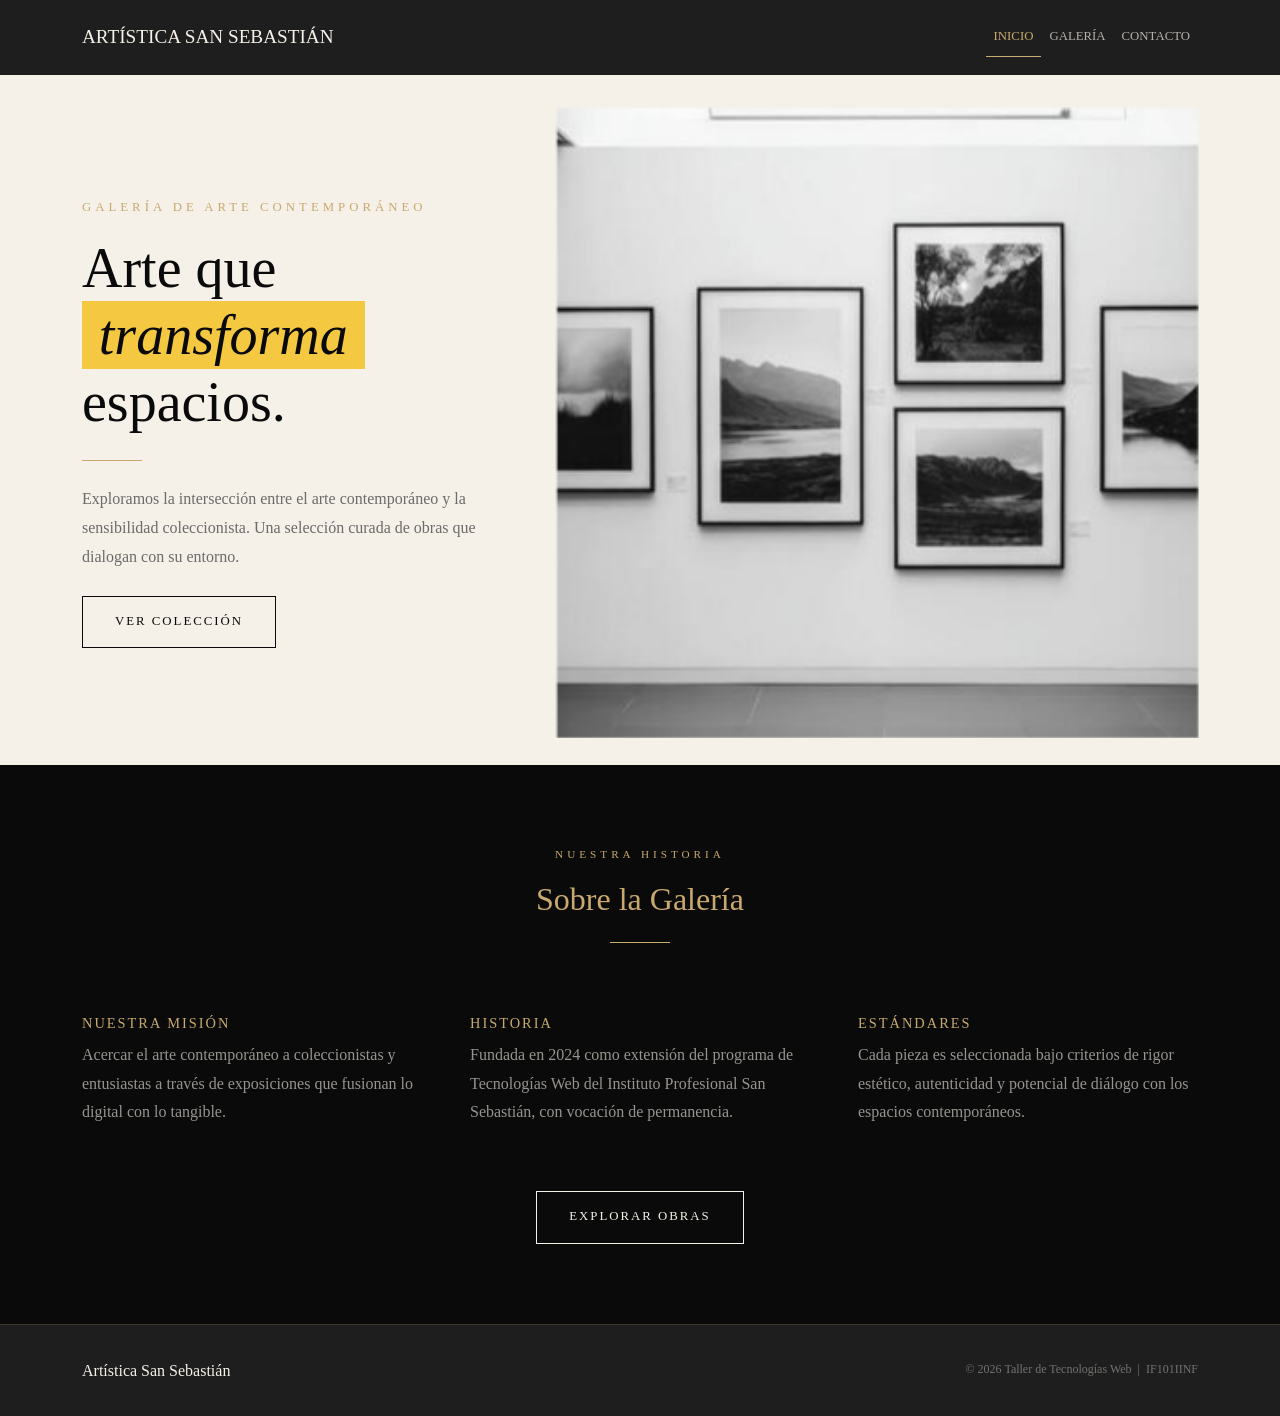
<file: ev3_jacob_alexis/index.html>
<!DOCTYPE html>
<html lang="es">
<head>
  <meta charset="UTF-8">
  <meta name="viewport" content="width=device-width, initial-scale=1.0">
  <title>Inicio — Artística San Sebastián</title>

  <link href="https://cdn.jsdelivr.net/npm/bootstrap@5.3.0/dist/css/bootstrap.min.css" rel="stylesheet">
  <link rel="stylesheet" href="styles.css">
</head>
<body>

<!-- NAV BAR-->
  <nav class="navbar navbar-expand-lg navbar-dark fixed-top">
    <div class="container">
      <a class="navbar-brand" href="index.html">Artística San Sebastián</a>
      <button class="navbar-toggler sin-radio" type="button"
              data-bs-toggle="collapse" data-bs-target="#navbarNav"
              aria-controls="navbarNav" aria-expanded="false" aria-label="Toggle navigation">
        <span class="navbar-toggler-icon"></span>
      </button>
      <div class="collapse navbar-collapse" id="navbarNav">
        <ul class="navbar-nav ms-auto">
          <li class="nav-item">
            <a class="nav-link activo" href="index.html">Inicio</a>
          </li>
          <li class="nav-item">
            <a class="nav-link" href="galeria.html">Galería</a>
          </li>
          <li class="nav-item">
            <a class="nav-link" href="contacto.html">Contacto</a>
          </li>
        </ul>
      </div>
    </div>
  </nav>

<!-- HERO SECTION -->
  <section class="hero-section">
    <div class="container">
      <div class="row align-items-center">

        <div class="col-lg-5 hero-texto fade-in">
          <span class="hero-subtitulo">Galería de Arte Contemporáneo</span>
          <h1 class="titulo-principal mb-4">Arte que<br><em><span class="pincel-highlight">transforma</span></em><br>espacios.</h1>
          <div class="divisor-oro"></div>
          <p class="mb-4">
            Exploramos la intersección entre el arte contemporáneo y la sensibilidad
            coleccionista. Una selección curada de obras que dialogan con su entorno.
          </p>
          <a href="galeria.html" class="btn-galeria fade-in fade-in-delay-2">
            Ver Colección
          </a>
        </div>

        <div class="col-lg-7 mt-5 mt-lg-0 fade-in fade-in-delay-1">
          <div class="hero-imagen-wrapper">
            <img src="/./img/hero.jpeg"
                alt="Interior de la Galería Artística San Sebastián"
                class="img-fluid"
          </div>
        </div>

      </div>
    </div>
  </section>

<!-- SOBRE NOSOTROS -->
  <section class="sobre-nosotros">
    <div class="container">

      <div class="row mb-5">
        <div class="col-12 text-center">
          <span class="page-header-label">Nuestra historia</span>
          <h2>Sobre la Galería</h2>
          <div class="divisor-oro divisor-centrado"></div>
        </div>
      </div>

      <div class="row g-5">
        <div class="col-md-4 fade-in fade-in-delay-1">
          <h3>Nuestra Misión</h3>
          <p>
            Acercar el arte contemporáneo a coleccionistas y entusiastas a través de
            exposiciones que fusionan lo digital con lo tangible.
          </p>
        </div>
        <div class="col-md-4 fade-in fade-in-delay-2">
          <h3>Historia</h3>
          <p>
            Fundada en 2024 como extensión del programa de Tecnologías Web del
            Instituto Profesional San Sebastián, con vocación de permanencia.
          </p>
        </div>
        <div class="col-md-4 fade-in fade-in-delay-3">
          <h3>Estándares</h3>
          <p>
            Cada pieza es seleccionada bajo criterios de rigor estético, autenticidad
            y potencial de diálogo con los espacios contemporáneos.
          </p>
        </div>
      </div>

      <div class="row mt-5">
        <div class="col-12 text-center">
          <a href="galeria.html" class="btn-galeria btn-galeria-claro">
            Explorar obras
          </a>
        </div>
      </div>

    </div>
  </section>

<!-- FOOTER -->
  <footer class="footer-personalizado">
    <div class="container">
      <div class="row align-items-center">
        <div class="col-md-6 mb-3 mb-md-0">
          <span class="footer-brand">Artística San Sebastián</span>
        </div>
        <div class="col-md-6 text-md-end">
          <p class="footer-texto">
            © 2026 Taller de Tecnologías Web &nbsp;|&nbsp; IF101IINF
          </p>
        </div>
      </div>
    </div>
  </footer>

  <script src="https://cdn.jsdelivr.net/npm/bootstrap@5.3.0/dist/js/bootstrap.bundle.min.js"></script>
</body>
</html>
</file>
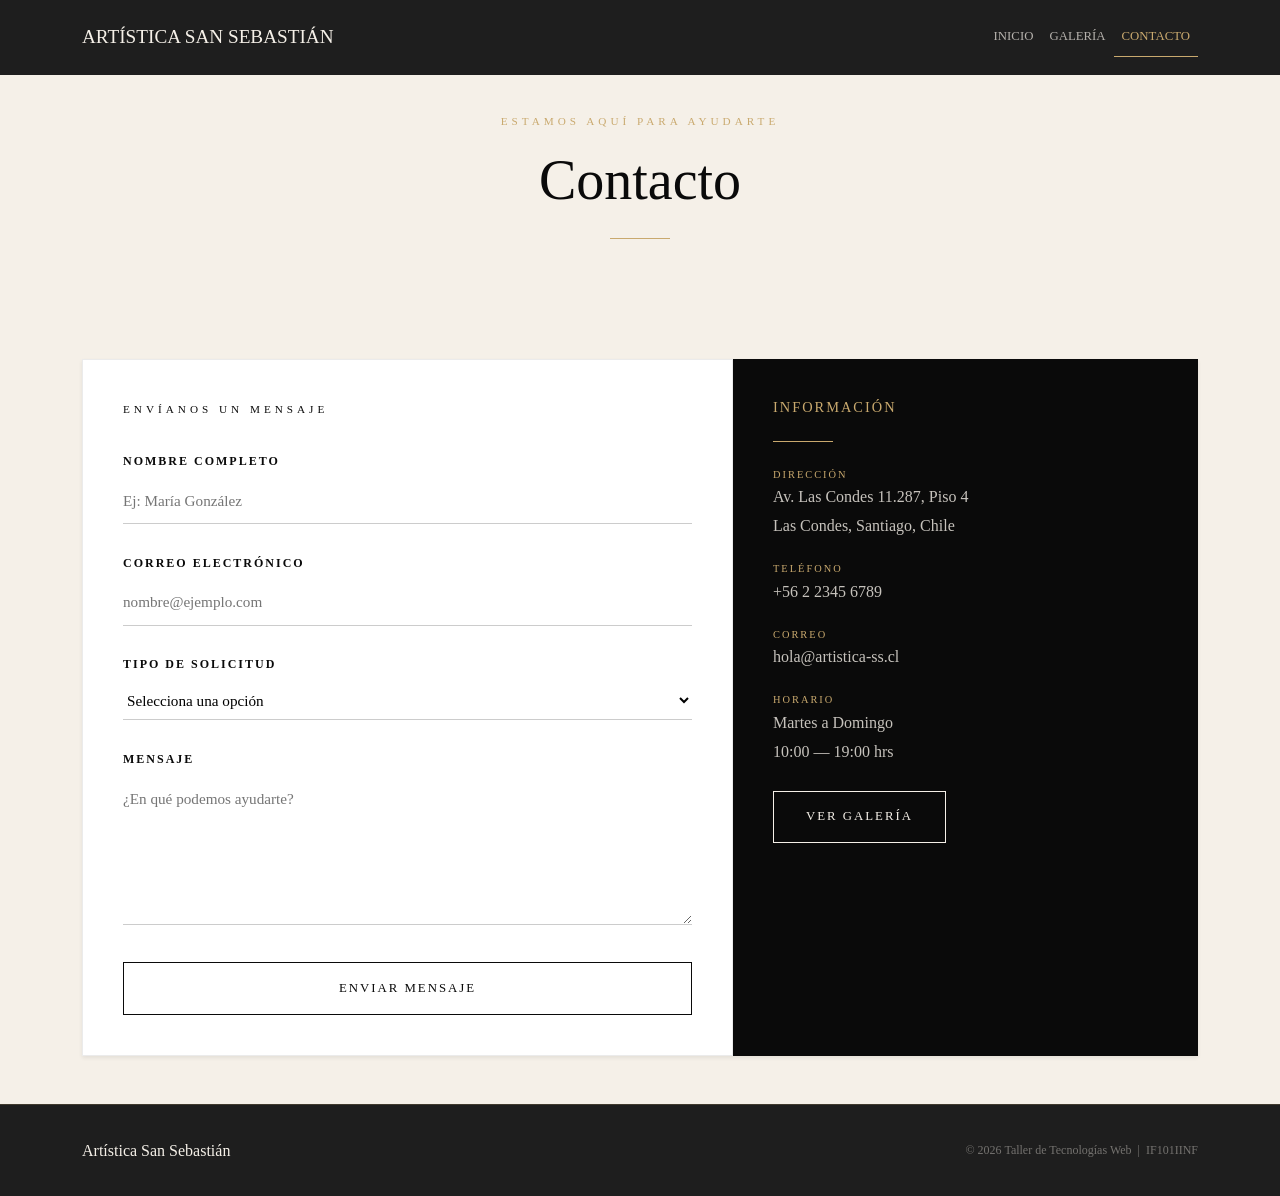
<file: ev3_jacob_alexis/contacto.html>
<!DOCTYPE html>
<html lang="es">
<head>
  <meta charset="UTF-8">
  <meta name="viewport" content="width=device-width, initial-scale=1.0">
  <title>Contacto — Artística San Sebastián</title>

  <link href="https://cdn.jsdelivr.net/npm/bootstrap@5.3.0/dist/css/bootstrap.min.css" rel="stylesheet">
  <link rel="stylesheet" href="styles.css">
  <link rel="stylesheet" href="styles-js.css">
</head>
<body>

<!-- NAV BAR-->
  <nav class="navbar navbar-expand-lg navbar-dark fixed-top">
    <div class="container">
      <a class="navbar-brand" href="index.html">Artística San Sebastián</a>
      <button class="navbar-toggler sin-radio" type="button"
              data-bs-toggle="collapse" data-bs-target="#navbarNav"
              aria-controls="navbarNav" aria-expanded="false" aria-label="Toggle navigation">
        <span class="navbar-toggler-icon"></span>
      </button>
      <div class="collapse navbar-collapse" id="navbarNav">
        <ul class="navbar-nav ms-auto">
        <li class="nav-item">
            <a class="nav-link" href="index.html">Inicio</a>
          </li>
          <li class="nav-item">
            <a class="nav-link" href="galeria.html">Galería</a>
          </li>
          <li class="nav-item">
            <a class="nav-link activo" href="contacto.html">Contacto</a>
          </li>
        </ul>
      </div>
    </div>
  </nav>

  <!-- PAGE HEADER -->
  <header class="page-header">
    <div class="container">
      <span class="page-header-label fade-in">Estamos aquí para ayudarte</span>
      <h1 class="titulo-principal fade-in fade-in-delay-1">Contacto</h1>
      <div class="divisor-oro divisor-centrado fade-in fade-in-delay-2"></div>
    </div>
  </header>

<!-- MAIN CONTENT -->
  <main class="container py-5">
    <div class="row g-0 shadow-sm">

      <!-- Formulario -->
      <div class="col-lg-7 fade-in fade-in-delay-1">
        <div class="form-wrapper">
          <span class="page-header-label" style="color: var(--color-oro); display: block; margin-bottom: 2rem;">
            Envíanos un mensaje
          </span>

          <form id="form-contacto" novalidate> <!-- novalidate desactiva la validación por defecto del navegador -->

            <!-- Nombre -->
            <div class="form-grupo">
              <label for="nombre" class="form-label-custom">Nombre Completo</label>
              <input type="text"
                    id="nombre"
                    class="form-campo"
                    placeholder="Ej: María González"
                    required>
            </div>

            <!-- Correo electrónico -->
            <div class="form-grupo">
              <label for="email" class="form-label-custom">Correo Electrónico</label>
              <input type="email"
                    id="email"
                    class="form-campo"
                    placeholder="nombre@ejemplo.com"
                    required>
            </div>

            <!-- Tipo de solicitud -->
            <div class="form-grupo">
              <label for="tipo-solicitud" class="form-label-custom">Tipo de Solicitud</label>
              <select id="tipo-solicitud" class="form-campo" required>
                <option value="" disabled selected>Selecciona una opción</option>
                <option value="informacion">Información general</option>
                <option value="adquisicion">Adquisición de obra</option>
                <option value="exposicion">Propuesta de exposición</option>
                <option value="visita">Visita guiada</option>
                <option value="prensa">Prensa y medios</option>
                <option value="otro">Otro</option>
              </select>
            </div>

            <!-- Mensaje -->
            <div class="form-grupo">
              <label for="mensaje" class="form-label-custom">Mensaje</label>
              <textarea id="mensaje"
                        class="form-campo"
                        rows="5"
                        placeholder="¿En qué podemos ayudarte?"
                        style="resize: vertical;"
                        required></textarea>
            </div>

            <!-- Botón enviar -->
            <button type="submit" class="btn-galeria" style="width: 100%;">
              Enviar Mensaje
            </button>

          </form>
        </div>
      </div>

      <!-- Información de contacto -->
      <div class="col-lg-5 fade-in fade-in-delay-2">
        <div class="contacto-info">
          <h3>Información</h3>

          <div class="divisor-oro mb-4"></div>

          <div class="contacto-detalle">
            <span class="contacto-detalle-label">Dirección</span>
            <p class="contacto-detalle-valor">
              Av. Las Condes 11.287, Piso 4<br>
              Las Condes, Santiago, Chile
            </p>
          </div>

          <div class="contacto-detalle">
            <span class="contacto-detalle-label">Teléfono</span>
            <p class="contacto-detalle-valor">+56 2 2345 6789</p>
          </div>

          <div class="contacto-detalle">
            <span class="contacto-detalle-label">Correo</span>
            <p class="contacto-detalle-valor">hola@artistica-ss.cl</p>
          </div>

          <div class="contacto-detalle">
            <span class="contacto-detalle-label">Horario</span>
            <p class="contacto-detalle-valor">
              Martes a Domingo<br>
              10:00 — 19:00 hrs
            </p>
          </div>

          <div class="mt-4">
            <a href="galeria.html" class="btn-galeria btn-galeria-claro">
              Ver Galería
            </a>
          </div>

        </div>
      </div>

    </div><!-- /row -->
  </main>

  <!-- FOOTER -->
  <footer class="footer-personalizado">
    <div class="container">
      <div class="row align-items-center">
        <div class="col-md-6 mb-3 mb-md-0">
          <span class="footer-brand">Artística San Sebastián</span>
        </div>
        <div class="col-md-6 text-md-end">
          <p class="footer-texto">
            © 2026 Taller de Tecnologías Web &nbsp;|&nbsp; IF101IINF
          </p>
        </div>
      </div>
    </div>
  </footer>

  <!-- Bootstrap JS -->
  <script src="https://cdn.jsdelivr.net/npm/bootstrap@5.3.0/dist/js/bootstrap.bundle.min.js"></script>
  <script src="/./js/contacto.js"></script>
</body>
</html>
</file>
<file: ev3_jacob_alexis/styles.css>
/* === VARIABLES DE COLORES === */
:root {
  --negro:  #0a0a0a;
  --marfil: #f5f0e8;
  --dorado: #c9a96e;
  --gris:   #6b6b6b;
  --oscuro: #1e1e1e;
}

/* === CUERPO === */
body {
  font-family: Georgia, serif;
  font-size: 1rem;
  line-height: 1.7;
  background-color: var(--marfil);
  color: var(--negro);
}

/* === TÍTULOS === */
h1 {
  font-size: 3.5rem;
  font-weight: normal;
}

h2 {
  font-size: 2rem;
  font-weight: normal;
}

h3, h4, h5 {
  font-size: 0.9rem;
  text-transform: uppercase;
  letter-spacing: 2px;
}

p {
  color: var(--gris);
  line-height: 1.8;
}

/* === NAVBAR === */
.navbar {
  background-color: var(--oscuro) !important;
  padding: 1rem 0;
}

.navbar-brand {
  color: var(--marfil) !important;
  font-size: 1.2rem;
  text-transform: uppercase;
  transition: color 0.3s;
}

.navbar-brand:hover {
  color: var(--dorado) !important;
}

.nav-link {
  color: rgba(245, 240, 232, 0.7) !important;
  text-transform: uppercase;
  font-size: 0.8rem;
  transition: color 0.3s;
}

.nav-link:hover {
  color: var(--dorado) !important;
}

.nav-link.activo {
  color: var(--dorado) !important;
  border-bottom: 1px solid var(--dorado);
}

/* === HERO === */
.hero-section {
  min-height: 85vh;
  display: flex;
  align-items: center;
  padding-top: 5rem;
}

.hero-subtitulo {
  font-size: 0.8rem;
  text-transform: uppercase;
  letter-spacing: 4px;
  color: var(--dorado);
  display: block;
  margin-bottom: 1rem;
}

.hero-imagen-wrapper img {
  width: 100%;
  height: 70vh;
  object-fit: cover;
}

/* === LÍNEA DECORATIVA === */
.divisor-oro {
  width: 60px;
  height: 1px;
  background-color: var(--dorado);
  margin: 1.5rem 0;
}

.divisor-centrado {
  margin: 1.5rem auto;
}

/* === SECCIÓN OSCURA === */
.sobre-nosotros {
  background-color: var(--negro);
  padding: 5rem 0;
}

.sobre-nosotros h2,
.sobre-nosotros h3 {
  color: var(--dorado);
}

.sobre-nosotros p {
  color: rgba(245, 240, 232, 0.6);
}

/* === BOTONES === */
.btn-galeria {
  font-size: 0.8rem;
  text-transform: uppercase;
  letter-spacing: 2px;
  padding: 0.9rem 2rem;
  background-color: transparent;
  color: var(--negro);
  border: 1px solid var(--negro);
  text-decoration: none;
  display: inline-block;
  transition: background-color 0.3s, color 0.3s;
}

.btn-galeria:hover {
  background-color: var(--negro);
  color: var(--marfil);
}

.btn-galeria-claro {
  color: var(--marfil);
  border-color: var(--marfil);
}

.btn-galeria-claro:hover {
  background-color: var(--dorado);
  border-color: var(--dorado);
  color: var(--negro);
}

/* === GALERÍA: 4 POR FILA === */
.galeria-grid {
  display: grid;
  grid-template-columns: repeat(4, 1fr);
  gap: 1.5rem;
}

@media (max-width: 992px) {
  .galeria-grid { grid-template-columns: repeat(2, 1fr); }
}

@media (max-width: 576px) {
  .galeria-grid { grid-template-columns: 1fr; }
}

.obra-card-imagen {
  width: 100%;
  height: 280px;
  object-fit: cover;
  display: block;
  transition: transform 0.4s;
}

.obra-card:hover .obra-card-imagen {
  transform: scale(1.04);
}

.obra-card-info {
  padding: 0.8rem 0;
  border-top: 1px solid rgba(0,0,0,0.1);
}

.obra-card-numero {
  font-size: 0.65rem;
  text-transform: uppercase;
  color: var(--dorado);
  display: block;
  margin-bottom: 0.3rem;
}

.obra-card-descripcion {
  font-size: 0.85rem;
  color: var(--gris);
  margin-bottom: 0;
}

/* === ENCABEZADO DE PÁGINAS === */
.page-header {
  padding: 7rem 0 3rem;
  text-align: center;
}

.page-header-label {
  font-size: 0.7rem;
  text-transform: uppercase;
  letter-spacing: 4px;
  color: var(--dorado);
  display: block;
  margin-bottom: 1rem;
}

/* === FORMULARIO === */
.form-wrapper {
  background-color: #fff;
  padding: 2.5rem;
  border: 1px solid rgba(0,0,0,0.08);
}

.form-label-custom {
  font-size: 0.75rem;
  text-transform: uppercase;
  letter-spacing: 2px;
  font-weight: bold;
  display: block;
  margin-bottom: 0.4rem;
}

.form-campo {
  width: 100%;
  border: none;
  border-bottom: 1px solid rgba(0,0,0,0.2);
  padding: 0.6rem 0;
  font-size: 0.95rem;
  background-color: transparent;
  outline: none;
  transition: border-color 0.3s;
}

.form-campo:focus {
  border-bottom-color: var(--dorado);
}

.form-grupo {
  margin-bottom: 1.8rem;
}

/* === PANEL DE CONTACTO === */
.contacto-info {
  background-color: var(--negro);
  padding: 2.5rem;
  height: 100%;
}

.contacto-info h3 {
  color: var(--dorado);
  margin-bottom: 1.5rem;
}

.contacto-detalle {
  margin-bottom: 1.2rem;
}

.contacto-detalle-label {
  font-size: 0.65rem;
  text-transform: uppercase;
  letter-spacing: 2px;
  color: var(--dorado);
  display: block;
}

.contacto-detalle-valor {
  color: rgba(245, 240, 232, 0.8);
  margin-bottom: 0;
}

/* === FOOTER === */
.footer-personalizado {
  background-color: var(--oscuro);
  padding: 2rem 0;
  border-top: 1px solid rgba(201, 169, 110, 0.2);
}

.footer-brand {
  font-size: 1rem;
  color: var(--marfil);
}

.footer-texto {
  font-size: 0.75rem;
  color: rgba(245, 240, 232, 0.4);
  margin-bottom: 0;
}

/* === HIGHLIGHT AMARILLO (efecto pincel) === */
.pincel-highlight {
  background-color: #f5c842;
  padding: 0.05em 0.3em;
}

/* === ANIMACIÓN DE ENTRADA === */
.fade-in {
  opacity: 0;
  transform: translateY(20px);
  animation: fadeInUp 0.8s ease forwards;
}

.fade-in-delay-1 { animation-delay: 0.1s; }
.fade-in-delay-2 { animation-delay: 0.25s; }
.fade-in-delay-3 { animation-delay: 0.4s; }

@keyframes fadeInUp {
  to { opacity: 1; transform: translateY(0); }
}

/* === UTILIDADES === */
.texto-oro    { color: var(--dorado); }
.texto-marfil { color: var(--marfil); }
.fondo-negro  { background-color: var(--negro); }
.sin-radio    { border-radius: 0 !important; }
</file>
<file: ev3_jacob_alexis/styles-js.css>
/* ── Botón de eliminar en cada tarjeta ─────── */
.btn-eliminar {
  margin-top: 0.5rem;
  padding: 0.3rem 0.8rem;
  background: transparent;
  border: 1px solid #e74c3c;
  color: #e74c3c;
  font-size: 0.78rem;
  cursor: pointer;
  border-radius: 2px;
  transition: background 0.2s, color 0.2s;
}

.btn-eliminar:hover {
  background: #e74c3c;
  color: #fff;
}


/* ── Modal de detalle de obra ───────────────── */

/* El modal empieza oculto */
#modal-obra {
  display: flex;
  position: fixed;
  top: 0;
  left: 0;
  width: 100%;
  height: 100%;
  background: rgba(0, 0, 0, 0.8);
  z-index: 1050;
  align-items: center;
  justify-content: center;
  padding: 1rem;
}

/* Cuando tiene la clase "oculto", se esconde */
#modal-obra.oculto {
  display: none;
}

/* La caja blanca/oscura del modal */
.modal-caja {
  background: #1a1410;
  border: 1px solid #c9a96e;
  max-width: 800px;
  width: 100%;
  max-height: 90vh;
  overflow-y: auto;
  padding: 2rem;
  position: relative;
}

/* Botón de cerrar arriba a la derecha */
.modal-btn-cerrar {
  position: absolute;
  top: 1rem;
  right: 1rem;
  background: transparent;
  border: 1px solid #c9a96e;
  color: #c9a96e;
  width: 2rem;
  height: 2rem;
  cursor: pointer;
  font-size: 1rem;
  border-radius: 50%;
}

.modal-btn-cerrar:hover {
  background: #c9a96e;
  color: #000;
}

/* Imagen del modal */
.modal-caja img {
  width: 100%;
  max-height: 350px;
  object-fit: cover;
  margin-bottom: 1.5rem;
}

/* Título dentro del modal */
.modal-caja h2 {
  color: #c9a96e;
  margin-bottom: 0.5rem;
}

/* Párrafos de detalle */
.modal-caja p {
  margin-bottom: 0.4rem;
  opacity: 0.85;
  font-size: 0.9rem;
}


/* ── Validación del formulario ──────────────── */

/* Campo con error → borde rojo */
.campo-error {
  border-color: #e74c3c !important;
}

/* Campo correcto → borde verde */
.campo-ok {
  border-color: #27ae60 !important;
}

/* Texto de error debajo del campo */
.texto-error {
  color: #e74c3c;
  font-size: 0.8rem;
  margin-top: 0.3rem;
  margin-bottom: 0;
}

/* Mensajes de resultado del formulario */
.mensaje-exito {
  background: rgba(39, 174, 96, 0.1);
  border: 1px solid #27ae60;
  color: #27ae60;
  padding: 1rem;
  margin-bottom: 1.5rem;
  font-size: 0.95rem;
}

.mensaje-error {
  background: rgba(231, 76, 60, 0.1);
  border: 1px solid #e74c3c;
  color: #e74c3c;
  padding: 1rem;
  margin-bottom: 1.5rem;
  font-size: 0.95rem;
}
</file>
